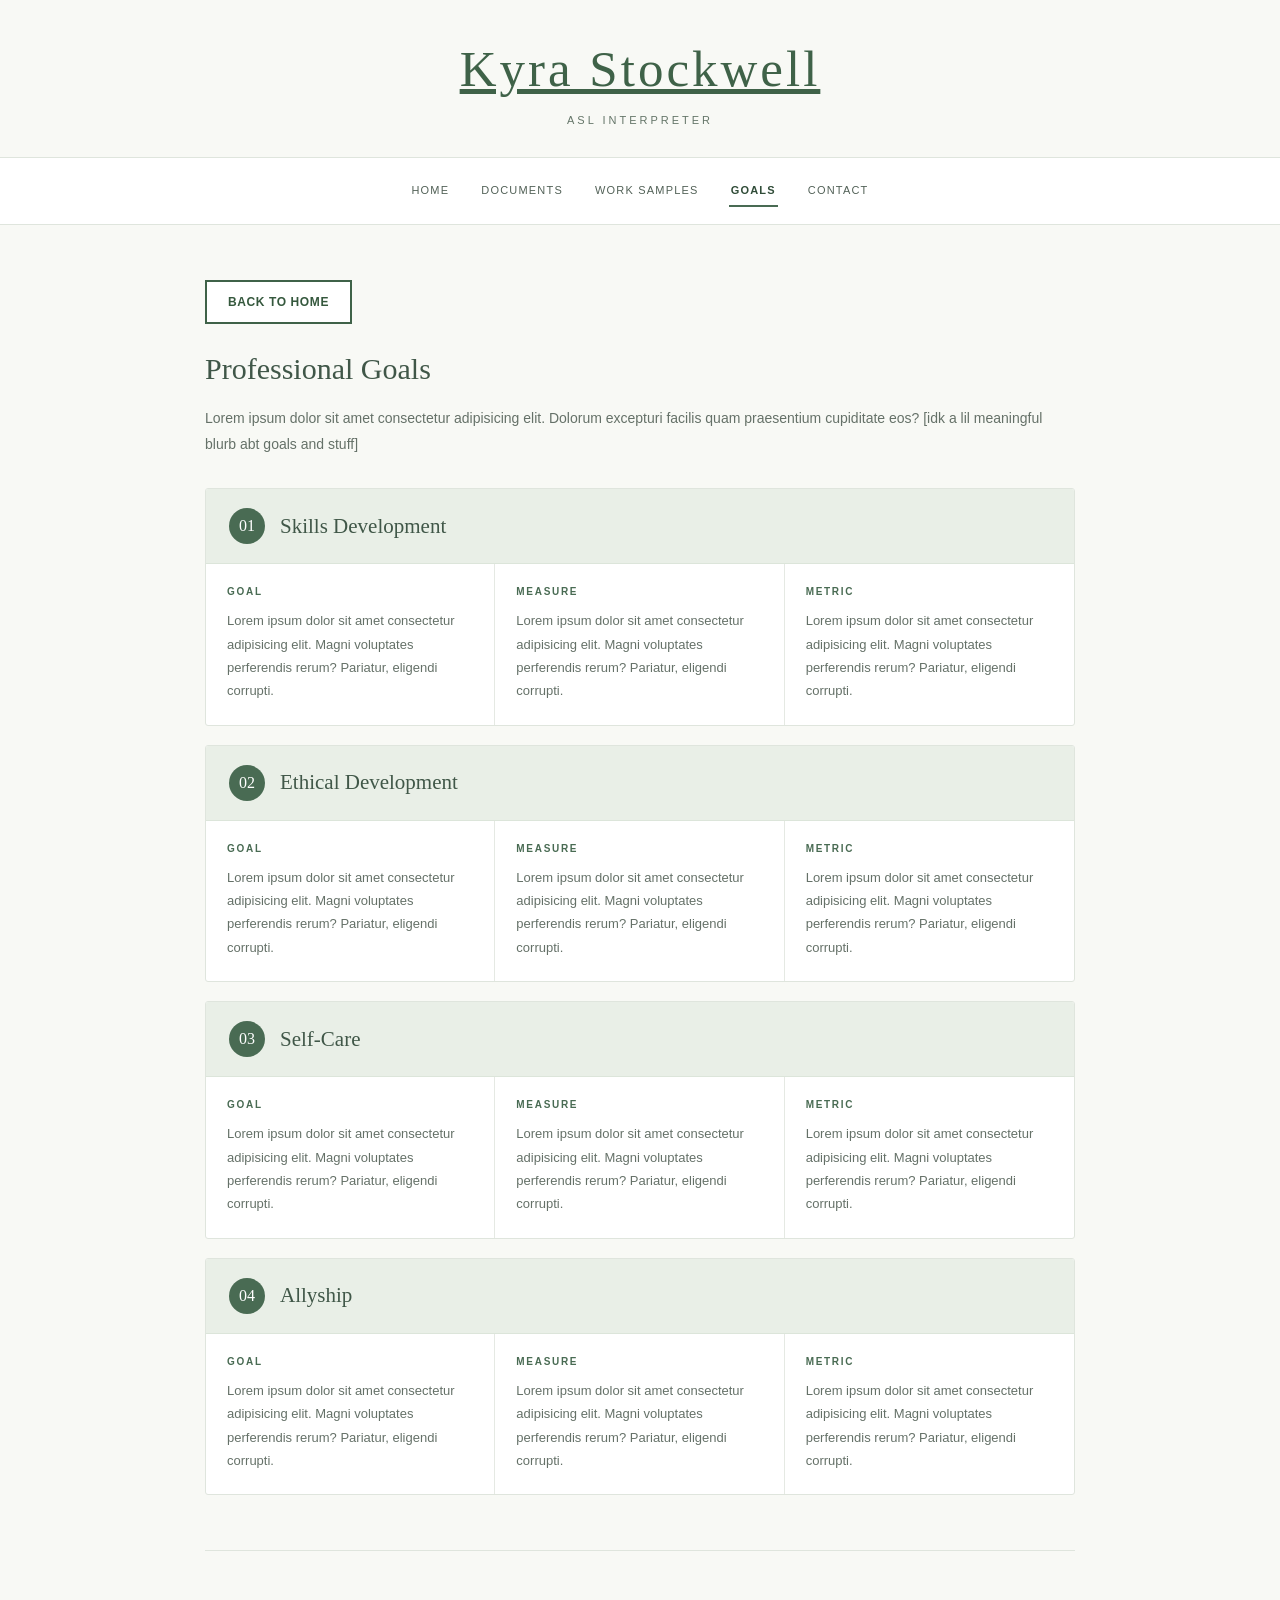
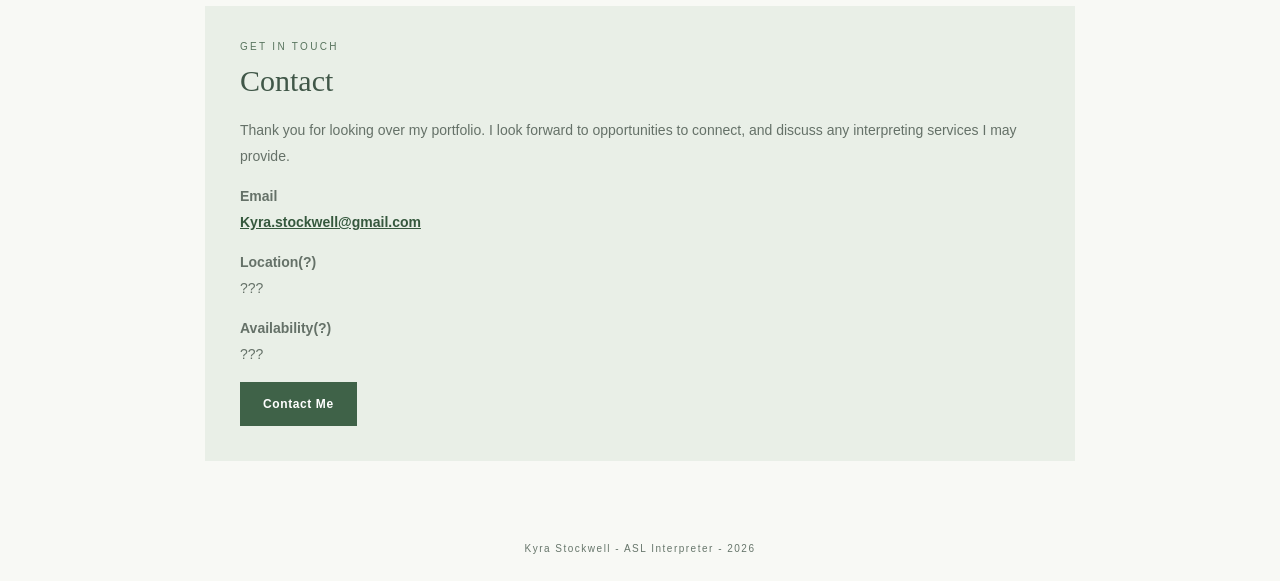
<file: goals.html>
<!DOCTYPE html>
<html lang="en">

<head>
    <meta charset="UTF-8">
    <meta name="viewport" content="width=device-width, initial-scale=1.0">
    <title>Kyra Stockwell Goals</title>
    <link rel="stylesheet" href="style.css">
</head>

<body>

    <header>
        <div class="brand">
            <h1><a href="index.html">Kyra Stockwell</a></h1>
            <p>ASL Interpreter</p>
        </div>
    </header>

    <nav aria-label="Main navigation">
        <a href="index.html">Home</a>
        <a href="index.html#documents">Documents</a>
        <a href="samples.html">Work Samples</a>
        <a href="goals.html" aria-current="page">Goals</a>
        <a href="index.html#contact">Contact</a>
    </nav>

    <main class="wrap">

        <section class="section">

            <a href="index.html" class="btn secondary back">
                BACK TO HOME
            </a>
            <h2>Professional Goals</h2>

            <p>
                Lorem ipsum dolor sit amet consectetur adipisicing elit. Dolorum excepturi facilis quam praesentium
                cupiditate eos? [idk a lil meaningful blurb abt goals and stuff]
            </p>


            <div class="goal-list">

                <!-- Goal 1 -->
                <article class="goal-card">

                    <div class="goal-head">
                        <div class="goal-number">01</div>
                        <h3>Skills Development</h3>
                    </div>

                    <div class="goal-content">

                        <div class="goal-part">
                            <span class="goal-label">Goal</span>
                            <p>
                                Lorem ipsum dolor sit amet consectetur adipisicing elit. Magni voluptates perferendis
                                rerum? Pariatur, eligendi corrupti.
                            </p>
                        </div>

                        <div class="goal-part">
                            <span class="goal-label">Measure</span>
                            <p>
                                Lorem ipsum dolor sit amet consectetur adipisicing elit. Magni voluptates perferendis
                                rerum? Pariatur, eligendi corrupti.
                            </p>
                        </div>

                        <div class="goal-part">
                            <span class="goal-label">Metric</span>
                            <p>
                                Lorem ipsum dolor sit amet consectetur adipisicing elit. Magni voluptates perferendis
                                rerum? Pariatur, eligendi corrupti.
                            </p>
                        </div>

                    </div>
                </article>


                <!-- Goal 2 -->
                <article class="goal-card">

                    <div class="goal-head">
                        <div class="goal-number">02</div>
                        <h3>Ethical Development</h3>
                    </div>

                    <div class="goal-content">

                        <div class="goal-part">
                            <span class="goal-label">Goal</span>
                            <p>
                                Lorem ipsum dolor sit amet consectetur adipisicing elit. Magni voluptates perferendis
                                rerum? Pariatur, eligendi corrupti.
                            </p>
                        </div>

                        <div class="goal-part">
                            <span class="goal-label">Measure</span>
                            <p>
                                Lorem ipsum dolor sit amet consectetur adipisicing elit. Magni voluptates perferendis
                                rerum? Pariatur, eligendi corrupti.
                            </p>
                        </div>

                        <div class="goal-part">
                            <span class="goal-label">Metric</span>
                            <p>
                                Lorem ipsum dolor sit amet consectetur adipisicing elit. Magni voluptates perferendis
                                rerum? Pariatur, eligendi corrupti.
                            </p>
                        </div>

                    </div>
                </article>


                <!-- Goal 3 -->
                <article class="goal-card">

                    <div class="goal-head">
                        <div class="goal-number">03</div>
                        <h3>Self-Care</h3>
                    </div>

                    <div class="goal-content">

                        <div class="goal-part">
                            <span class="goal-label">Goal</span>
                            <p>
                                Lorem ipsum dolor sit amet consectetur adipisicing elit. Magni voluptates perferendis
                                rerum? Pariatur, eligendi corrupti.
                            </p>
                        </div>

                        <div class="goal-part">
                            <span class="goal-label">Measure</span>
                            <p>
                                Lorem ipsum dolor sit amet consectetur adipisicing elit. Magni voluptates perferendis
                                rerum? Pariatur, eligendi corrupti.
                            </p>
                        </div>

                        <div class="goal-part">
                            <span class="goal-label">Metric</span>
                            <p>
                                Lorem ipsum dolor sit amet consectetur adipisicing elit. Magni voluptates perferendis
                                rerum? Pariatur, eligendi corrupti.
                            </p>
                        </div>

                    </div>
                </article>


                <!-- Goal 4 -->
                <article class="goal-card">

                    <div class="goal-head">
                        <div class="goal-number">04</div>
                        <h3>Allyship</h3>
                    </div>

                    <div class="goal-content">

                        <div class="goal-part">
                            <span class="goal-label">Goal</span>
                            <p>
                                Lorem ipsum dolor sit amet consectetur adipisicing elit. Magni voluptates perferendis
                                rerum? Pariatur, eligendi corrupti.
                            </p>
                        </div>

                        <div class="goal-part">
                            <span class="goal-label">Measure</span>
                            <p>
                                Lorem ipsum dolor sit amet consectetur adipisicing elit. Magni voluptates perferendis
                                rerum? Pariatur, eligendi corrupti.
                            </p>
                        </div>

                        <div class="goal-part">
                            <span class="goal-label">Metric</span>
                            <p>
                                Lorem ipsum dolor sit amet consectetur adipisicing elit. Magni voluptates perferendis
                                rerum? Pariatur, eligendi corrupti.
                            </p>
                        </div>

                    </div>
                </article>

            </div>




        </section>


        <!-- CONTACT -->
        <section class="section no-border" id="contact">

            <div class="contact">
                <div class="pretext">Get In Touch</div>
                <h2>Contact</h2>

                <p>
                    Thank you for looking over my portfolio. I look forward to opportunities
                    to connect, and discuss any interpreting services I may provide.
                </p>

                <p>
                    <strong>Email</strong><br>
                    <a href="mailto:Kyra.stockwell@gmail.com">
                        Kyra.stockwell@gmail.com
                    </a>
                </p>

                <p>
                    <strong>Location(?)</strong><br>
                    ???
                </p>

                <p>
                    <strong>Availability(?)</strong><br>
                    ???
                </p>

                <a href="mailto:Kyra.stockwell@gmail.com" class="btn">
                    Contact Me
                </a>
            </div>

        </section>

    </main>

    <footer>
        Kyra Stockwell - ASL Interpreter - 2026
    </footer>

</body>

</html>
</file>
<file: style.css>
/* global colors */

:root {
  --sage: #496b53;
  --sage-dark: #3f6248;
  --sage-light: #e9efe7;
  --background: #f8f9f5;
  --ink: #34443a;
  --heading: #405748;
  --muted: #657168;
  --line: #dfe5dd;
  --white: #ffffff;
}


/* general */

* {
  box-sizing: border-box;
}

html {
  scroll-behavior: smooth;
}

body {
  margin: 0;
  background: var(--background);
  color: var(--ink);
  font-family: Arial, Helvetica, sans-serif;
}

a {
  color: var(--sage-dark);
}

button,
a {
  font: inherit;
}

button:focus-visible,
a:focus-visible {
  outline: 3px solid #bd8244;
  outline-offset: 4px;
}


/* header */

.brand {
  text-align: center;
  padding: 40px 15px 27px;
}

.brand h1 {
  font-family: Georgia, serif;
  font-size: clamp(36px, 6vw, 51px);
  font-weight: 400;
  letter-spacing: 3px;
  color: var(--heading);
  margin: 0;
}

.brand p {
  font-size: 11px;
  letter-spacing: 3px;
  text-transform: uppercase;
  color: #647568;
  margin: 12px 0 0;
}



/* nav */

nav {
  position: sticky;
  top: 0;
  z-index: 1000;

  display: flex;
  justify-content: center;
  gap: 8px 28px;
  flex-wrap: wrap;
  padding: 17px 12px;
  background: var(--white);
  border-top: 1px solid var(--line);
  border-bottom: 1px solid var(--line);
}

nav a {
  background: none;
  border: 0;
  border-bottom: 2px solid transparent;
  padding: 9px 2px;
  color: #526157;
  font-size: 11px;
  letter-spacing: 1.2px;
  text-transform: uppercase;
  text-decoration: none;
}

nav a:hover,
nav a[aria-current="page"] {
  border-bottom-color: var(--sage);
  color: #304c38;
}

nav a[aria-current="page"] {
  font-weight: 700;
}

nav .logo {
  width: 32px;
  height: 32px;
}

/* Page Layout */

.wrap {
  max-width: 920px;
  margin: auto;
  padding: 0 25px;
}

.section {
  padding: 55px 0;
  border-bottom: 1px solid var(--line);
  scroll-margin-top: 15px;
}

.no-border {
  border: 0;
}

.pretext {
  font-size: 10px;
  letter-spacing: 2.3px;
  text-transform: uppercase;
  color: #58745e;
  margin: 0 0 12px;
}


/* Headings */

h2 {
  font-family: Georgia, serif;
  font-size: 30px;
  font-weight: 400;
  color: var(--heading);
  margin: 0 0 20px;
}

h3 {
  font-family: Georgia, serif;
  font-size: 20px;
  font-weight: 400;
  color: var(--heading);
  margin: 0 0 10px;
}

p {
  font-size: 14px;
  line-height: 1.85;
  color: var(--muted);
}


/* About */

.hero {
  display: grid;
  grid-template-columns: 235px 1fr;
  gap: 42px;
  align-items: center;
}

.headshot {
  height: 275px;
  background: #e7ece5;
  border: 1px solid #d7e0d5;
  display: grid;
  place-items: center;
  text-align: center;
  color: #566f5c;
  font-size: 12px;
  letter-spacing: 1px;
  padding: 20px;
}

.symbol {
  font-size: 48px;
  display: block;
  margin-bottom: 12px;
}

.hint {
  display: block;
  font-size: 11px;
  color: #65766a;
  line-height: 1.7;
  margin-top: 8px;
}


/* Video Placeholders */

.video-section {
  margin-top: 45px;
}

.video {
  aspect-ratio: 16 / 9;
  background: #e9eee7;
  border: 1px solid #dce4da;
  display: flex;
  justify-content: center;
  align-items: center;
  text-align: center;
  padding: 20px;
}

.video-placeholder {
  display: flex;
  flex-direction: column;
  align-items: center;
  justify-content: center;
  gap: 10px;
  font-size: 13px;
}

.play {
  border: 0;
  border-radius: 50%;
  width: 49px;
  height: 49px;
  background: var(--sage);
  color: white;
  font-size: 19px;
  cursor: pointer;
}


/* Docs */

.grid {
  display: grid;
  grid-template-columns: repeat(2, minmax(0, 1fr));
  gap: 14px;
}

.doc {
  background: white;
  border: 1px solid var(--line);
  padding: 21px;
  display: flex;
  align-items: center;
  justify-content: space-between;
  gap: 10px;
  min-height: 91px;
}

.doc small {
  display: block;
  font-size: 10px;
  letter-spacing: 1px;
  color: #68796c;
  margin-top: 6px;
  text-transform: uppercase;
}

.download {
  color: #35583d;
  font-size: 12px;
  font-weight: 700;
  text-decoration: underline;
  text-underline-offset: 4px;
  white-space: nowrap;
}


/* Carousel */

.slides {
  display: grid;
  grid-template-columns: repeat(2, minmax(0, 1fr));
  gap: 15px;
}

.slide {
  min-width: 0;
  display: none;
}

.slide.visible {
  display: block;
}

.slide img {
  width: 100%;
  height: 190px;
  object-fit: cover;
  display: block;
}

.caption {
  font-size: 11px;
  color: #526157;
  margin-top: 9px;
}

.controls {
  display: flex;
  justify-content: center;
  align-items: center;
  gap: 15px;
  margin-top: 22px;
}

.arrow {
  height: 44px;
  width: 44px;
  border: 1px solid var(--sage);
  color: #35583d;
  background: white;
  cursor: pointer;
  font-size: 22px;
}

.arrow:hover {
  background: var(--sage-light);
}

.dots {
  display: flex;
  gap: 10px;
}

.dot {
  width: 12px;
  height: 12px;
  border: 1px solid var(--sage);
  border-radius: 50%;
  background: white;
  padding: 0;
  cursor: pointer;
}

.dot[aria-pressed="true"] {
  background: var(--sage);
}


/* Buttons */

.btn {
  display: inline-flex;
  align-items: center;
  justify-content: center;
  background: var(--sage-dark);
  color: white !important;
  border: 2px solid var(--sage-dark);
  text-decoration: none;
  padding: 12px 21px;
  font-size: 12px;
  font-weight: 700;
  letter-spacing: .6px;
  cursor: pointer;
  min-height: 44px;
}

.btn:hover {
  background: #2d4b35;
  border-color: #2d4b35;
}

.secondary {
  background: white;
  color: #35583d !important;
}

.secondary:hover {
  background: var(--sage-light);
}

.center-button {
  text-align: center;
  margin-top: 25px;
}

.back {
  margin-bottom: 28px;
}


/* Work Samples Page */

.gallery {
  margin-top: 28px;
}

.imgContainer {
  border: 1px solid var(--line);
  background: white;
  padding: 16px;
}

.imgContainer img {
  display: block;
  width: 100%;
  height: 170px;
  object-fit: cover;
}

.imgContainer h3 {
  margin-top: 13px;
}

.video-gallery {
  margin-top: 30px;
}

.video-gallery .grid {
  margin-top: 20px;
}


/* Goals Page */

.goal-list {
  display: flex;
  flex-direction: column;
  gap: 19px;
  margin-top: 30px;
}

.goal-card {
  background: white;
  border: 1px solid var(--line);
  border-radius: 3px;
  overflow: hidden;
}

.goal-head {
  background: var(--sage-light);
  padding: 19px 23px;
  display: flex;
  align-items: center;
  gap: 15px;
  border-bottom: 1px solid #dce5da;
}

.goal-number {
  width: 36px;
  height: 36px;
  flex-shrink: 0;
  border-radius: 50%;
  background: var(--sage);
  color: white;
  display: grid;
  place-items: center;
  font-family: Georgia, serif;
  font-size: 16px;
}

.goal-head h3 {
  margin: 0;
  font-size: 21px;
}

.goal-content {
  display: grid;
  grid-template-columns: repeat(3, minmax(0, 1fr));
}

.goal-part {
  padding: 22px 21px;
  border-right: 1px solid #e5e9e3;
}

.goal-part:last-child {
  border-right: 0;
}

.goal-label {
  font-size: 10px;
  font-weight: 700;
  letter-spacing: 1.7px;
  text-transform: uppercase;
  color: var(--sage);
  margin-bottom: 12px;
  display: block;
}

.goal-part p {
  font-size: 13px;
  line-height: 1.8;
  margin: 0;
  color: var(--muted);
}

.analysis {
  margin-top: 25px;
  padding: 18px 21px;
  background: #f0f2ed;
  border-left: 3px solid var(--sage);
}

.analysis p {
  font-size: 12px;
  margin: 0;
}


/* Contact */

.contact {
  background: var(--sage-light);
  padding: 35px;
}

.contact a:not(.btn) {
  color: #35583d;
  font-weight: 600;
}


/* Footer */

footer {
  text-align: center;
  padding: 27px;
  font-size: 10px;
  letter-spacing: 1.5px;
  color: #67766b;
}


/* Mobile */

@media (max-width: 600px) {

  .hero {
    grid-template-columns: 1fr;
    gap: 24px;
  }

  .headshot {
    max-width: 260px;
    width: 100%;
    margin: auto;
  }

  .grid {
    grid-template-columns: 1fr;
  }

  .section {
    padding: 43px 0;
  }

  .contact {
    padding: 24px;
  }

  nav {
    gap: 4px 17px;
  }

  .goal-content {
    grid-template-columns: 1fr;
  }

  .goal-part {
    border-right: 0;
    border-bottom: 1px solid #e5e9e3;
    padding: 17px 21px;
  }

  .goal-part:last-child {
    border-bottom: 0;
  }

  .goal-head {
    padding: 16px 18px;
  }

}
</file>
